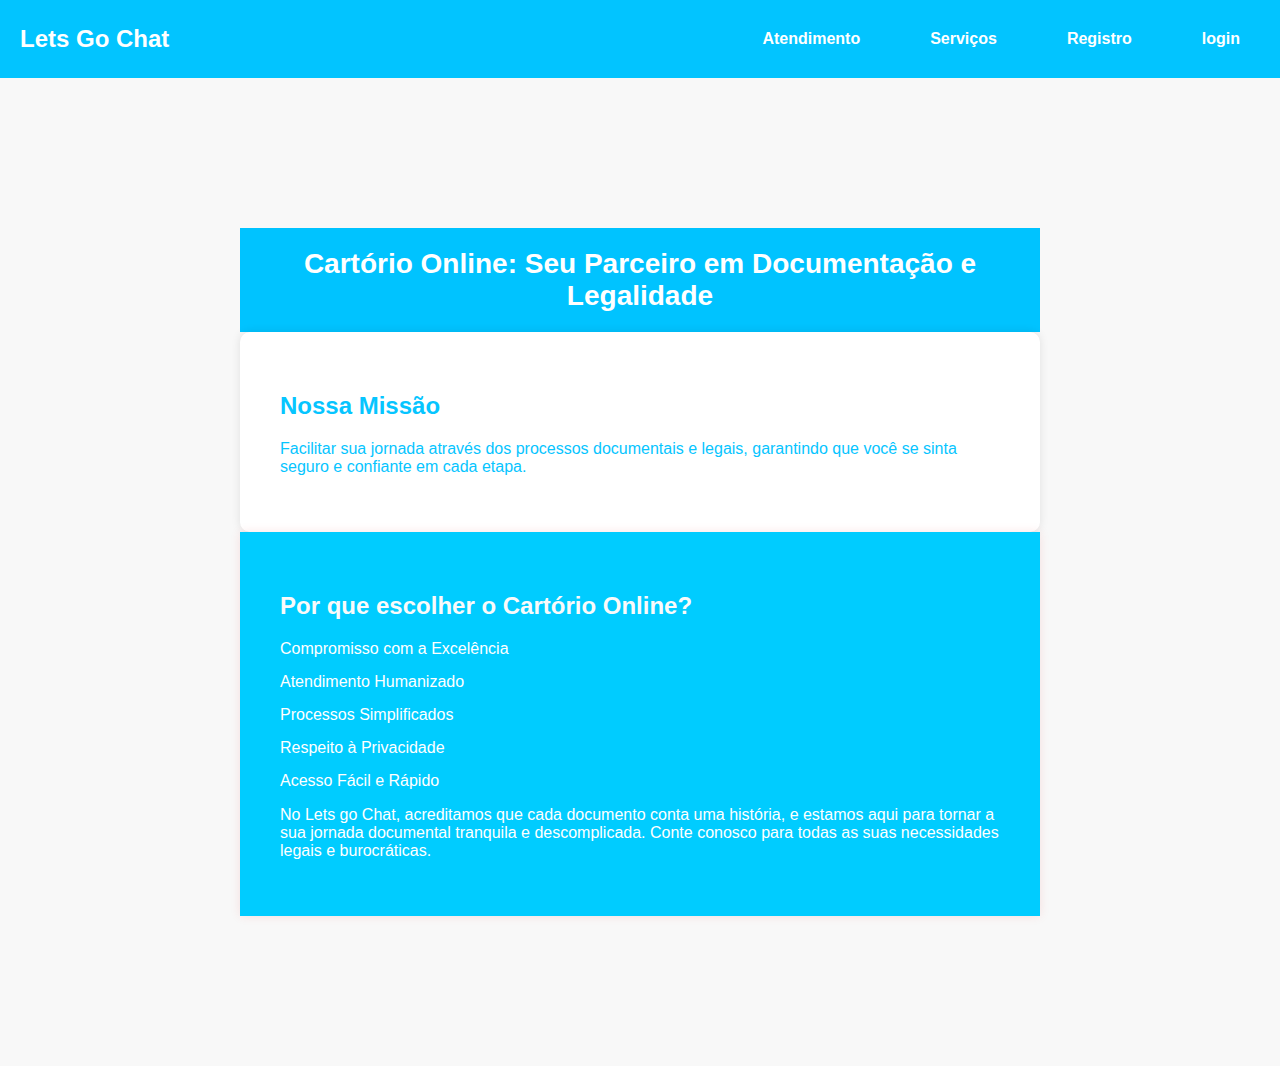
<file: projetoGeral/links/index.html>
<!DOCTYPE html>
<html lang="pt_BR">

<head>
  <meta charset="UTF-8">
  <meta http-equiv="X-UA-Compatible" content="IE=edge">
  <meta name="viewport" content="width=device-width, initial-scale=1.0">
  <title>Lets go chat</title>
  <link rel="stylesheet" href="./css/style.css">

</head>

<body>
  <div class="box1">
    
  </div>
  <div class="box1"></div>
 
    <div class="inicio">
      <nav>
         
            <header>
              <h1>Lets Go Chat</h1>
              <nav>
                  <ul>
                      
                      <li><a href="./Atendimento.html" class="link">Atendimento</a></li>
                      <li><a href="./servico.html" class="link">Serviços</a></li>
                      <li><a href="./registro.html" class="link">Registro</a></li>
                      <li><a href="./login.html" class="link">login</a></li>
                  </ul>
              </nav>
                 </header>
          
      </nav>
    </div>

    <div class="container">

      <div class="header">
          <h1>Cartório Online: Seu Parceiro em Documentação e Legalidade</h1>
      </div>

      <div class="section mission">
          <h2>Nossa Missão</h2>
          <p>Facilitar sua jornada através dos processos documentais e legais, garantindo que você se sinta seguro e confiante em cada etapa.</p>
      </div>

      <div class="section why-choose">
          <h2>Por que escolher o Cartório Online?</h2>
          <ul class="features-list">
              <li>Compromisso com a Excelência</li>
              <li>Atendimento Humanizado</li>
              <li>Processos Simplificados</li>
              <li>Respeito à Privacidade</li>
              <li>Acesso Fácil e Rápido</li>
          </ul>
          <p>No Lets go Chat, acreditamos que cada documento conta uma história, e estamos aqui para tornar a sua jornada documental tranquila e descomplicada. Conte conosco para todas as suas necessidades legais e burocráticas.</p>
      </div>

  </div>





  <div style="text-align: center;">
    
  









 



</body>

</html>
</file>
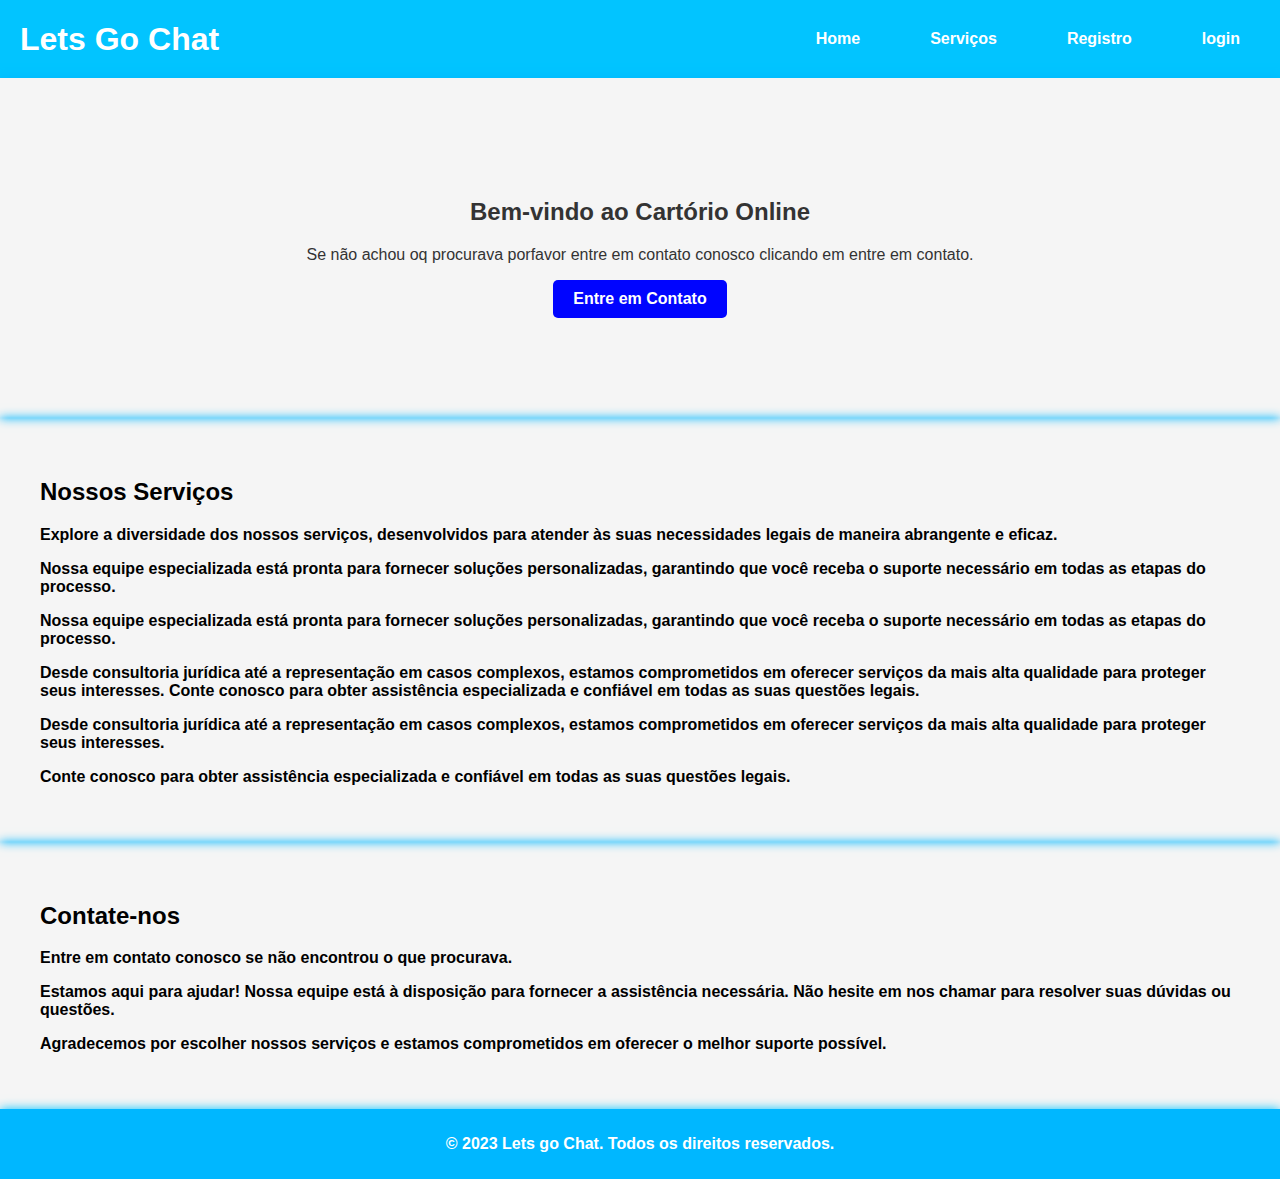
<file: projetoGeral/links/Atendimento.html>
<!DOCTYPE html>
<html lang="pt_BR">
<head>
    <meta charset="UTF-8">
    <meta http-equiv="X-UA-Compatible" content="IE=edge">
    <meta name="viewport" content="width=device-width, initial-scale=1.0">
    <title>Atendimento</title>
</head>
<body>
    
    <!DOCTYPE html>
    <html lang="en">
    <head>
        <meta charset="UTF-8">
        <meta name="viewport" content="width=device-width, initial-scale=1.0">
        <link rel="stylesheet" href="./css/ff.css">

        <title>Cartório Online</title>
    </head>
    <body>
    
        <header>
            <h1>Lets Go Chat</h1>
            <nav>
                <ul>
                    <li><a href="./index.html" class="link">Home</a></li>
                    <li><a href="./servico.html" class="link">Serviços</a></li>
                    <li><a href="./registro.html" class="link">Registro</a></li>
                      <li><a href="./login.html" class="link">login</a></li>
                </ul>
            </nav>
        </header>
    
        <section id="home">
            <div class="hero">
                <h2>Bem-vindo ao Cartório Online</h2>
                <p>Se não achou oq procurava porfavor entre em contato conosco clicando em entre em contato.</p>
                <a href="./contato.html" class="cta-button">Entre em Contato</a>
            </div>
        </section>
    
        <section id="services">
            <h2>Nossos Serviços</h2>
            <strong>
            <p>
                Explore a diversidade dos nossos serviços, desenvolvidos para atender às suas necessidades legais de maneira abrangente e eficaz.<p>
                     Nossa equipe especializada está pronta para fornecer soluções personalizadas, garantindo que você receba o suporte necessário em todas as etapas do processo.<p>
                     Nossa equipe especializada está pronta para fornecer soluções personalizadas, garantindo que você receba o suporte necessário em todas as etapas do processo.<p> Desde consultoria jurídica até a representação em casos complexos, estamos comprometidos em oferecer serviços da mais alta qualidade para proteger seus interesses. Conte conosco para obter assistência especializada e confiável em todas as suas questões legais.
                        <p> Desde consultoria jurídica até a representação em casos complexos, estamos comprometidos em oferecer serviços da mais alta qualidade para proteger seus interesses.<p> <p> Conte conosco para obter assistência especializada e confiável em todas as suas questões legais.<p> <strong>
                
            </p>
            
        </section>
    
        <section id="contact">
            <h2>Contate-nos</h2>
            <p>
                <P>  Entre em contato conosco se não encontrou o que procurava.</p>
                <P> Estamos aqui para ajudar! Nossa equipe está à disposição para fornecer a assistência necessária. Não hesite em nos chamar para resolver suas dúvidas ou questões.</p>
                <P> Agradecemos por escolher nossos serviços e estamos comprometidos em oferecer o melhor suporte possível.</p>
        
            
        </section>
    
        <footer>
            <p>&copy; 2023 Lets go Chat. Todos os direitos reservados.</p>
        </footer>
    
    </body>
    </html>
    




</body>
</html>
</file>
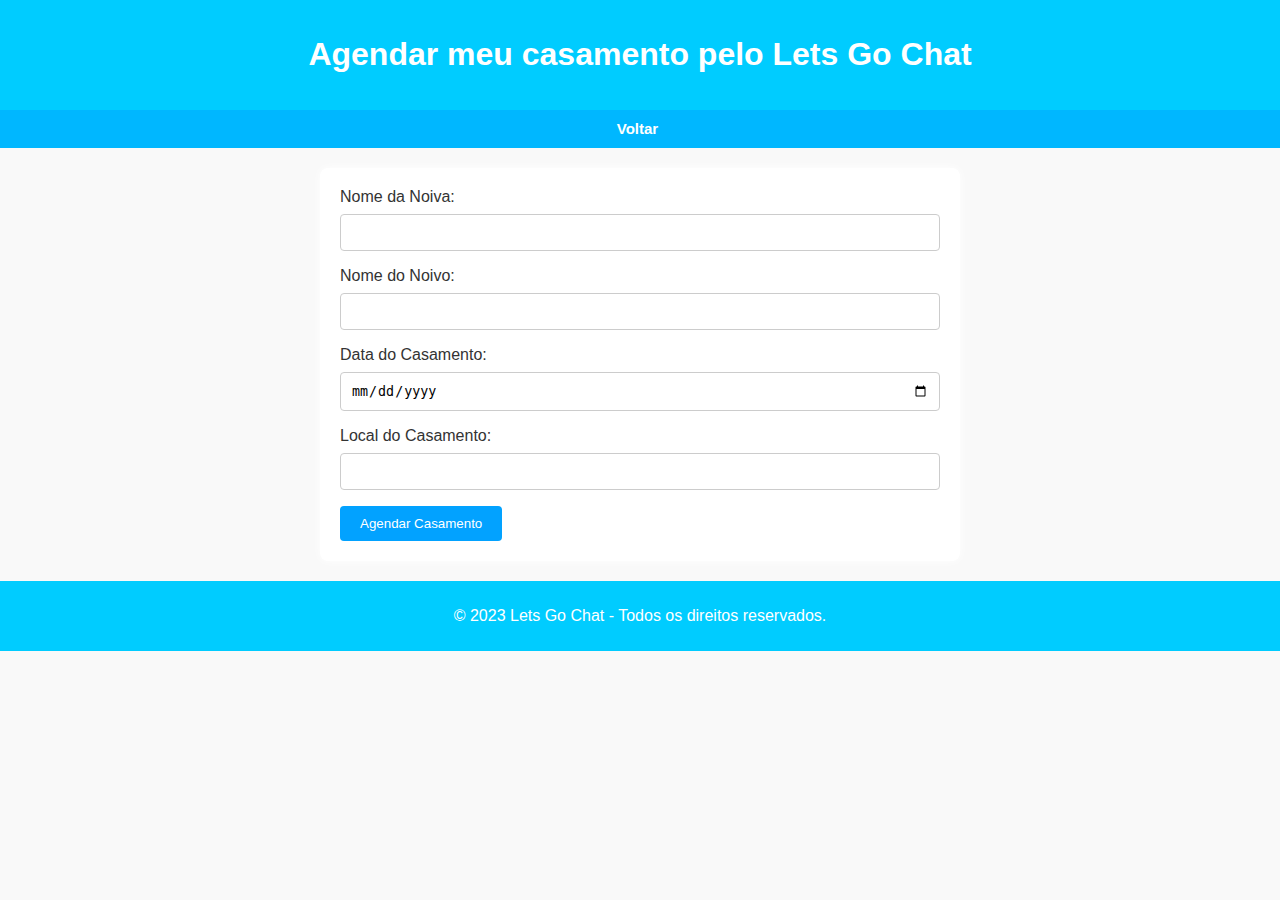
<file: projetoGeral/links/casamento.html>
<!DOCTYPE html>
<html lang="pt-br">
<head>
    <meta charset="UTF-8">
    <meta name="viewport" content="width=device-width, initial-scale=1.0">
    <link rel="stylesheet" href="./css/casar.css">
    <title>Agendamento de Casamento Online</title>
    
        
  
</head>
<body>

    <header>
        <h1>Agendar meu casamento pelo Lets Go Chat</h1>
    </header>
    
    <nav>
       
        <a class="freefire" href="./servico.html">Voltar</a>
    </nav>

    <div id="conteudo">
        <form>
            <label for="nome-noiva">Nome da Noiva:</label>
            <input type="text" id="nome-noiva" name="nome-noiva" required>

            <label for="nome-noivo">Nome do Noivo:</label>
            <input type="text" id="nome-noivo" name="nome-noivo" required>

            <label for="data-casamento">Data do Casamento:</label>
            <input type="date" id="data-casamento" name="data-casamento" required>

            <label for="local-casamento">Local do Casamento:</label>
            <input type="text" id="local-casamento" name="local-casamento" required>

            <button type="submit">Agendar Casamento</button>
        </form>
    </div>

    <footer>
        <p>&copy; 2023 Lets Go Chat - Todos os direitos reservados.</p>
    </footer>

</body>
</html>
</file>
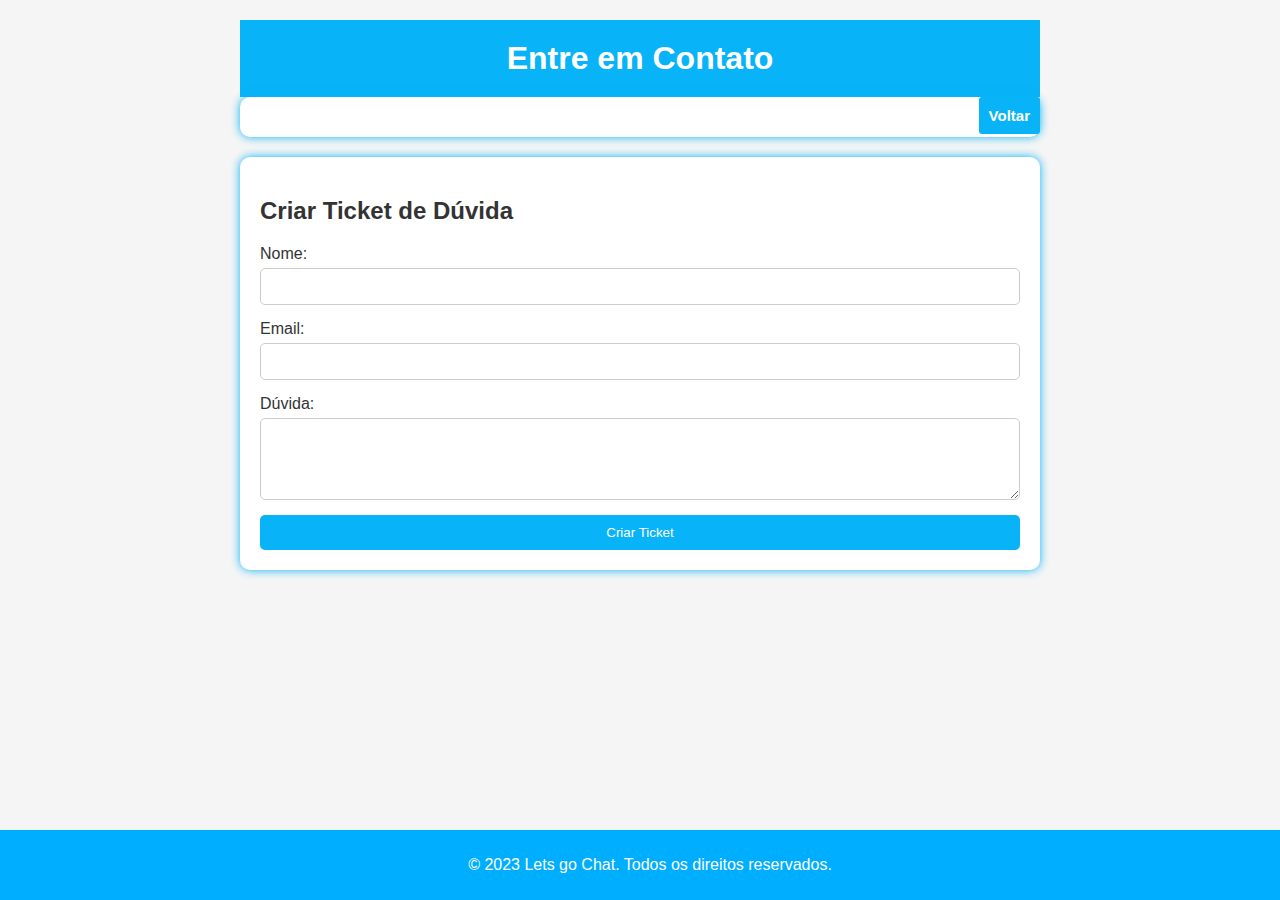
<file: projetoGeral/links/contato.html>
<!DOCTYPE html>
<html lang="en">
<head>
    <meta charset="UTF-8">
    <meta name="viewport" content="width=device-width, initial-scale=1.0">
   <link rel="stylesheet" href="./css/styles.css">
    <title>Contato e Suporte</title>
</head>
<body>

    <div class="container">

        <header>
            <h1>Entre em Contato</h1>
        </header>
        <a class="freefire" href="./Atendimento.html">Voltar</a>
        <section class="contact-form">
         





            </form>
        </section>

        <section class="ticket-form">
            <h2>Criar Ticket de Dúvida</h2>
            <form action="#" method="post">
                <label for="ticket-name">Nome:</label>
                <input type="text" id="ticket-name" name="ticket-name" required>

                <label for="ticket-email">Email:</label>
                <input type="email" id="ticket-email" name="ticket-email" required>

                <label for="ticket-message">Dúvida:</label>
                <textarea id="ticket-message" name="ticket-message" rows="4" required></textarea>

                <button type="submit">Criar Ticket</button>
            </form>
        </section>

    </div>

    <footer>
        <p>&copy; 2023 Lets go Chat. Todos os direitos reservados.</p>
    </footer>

</body>
</html>
</file>
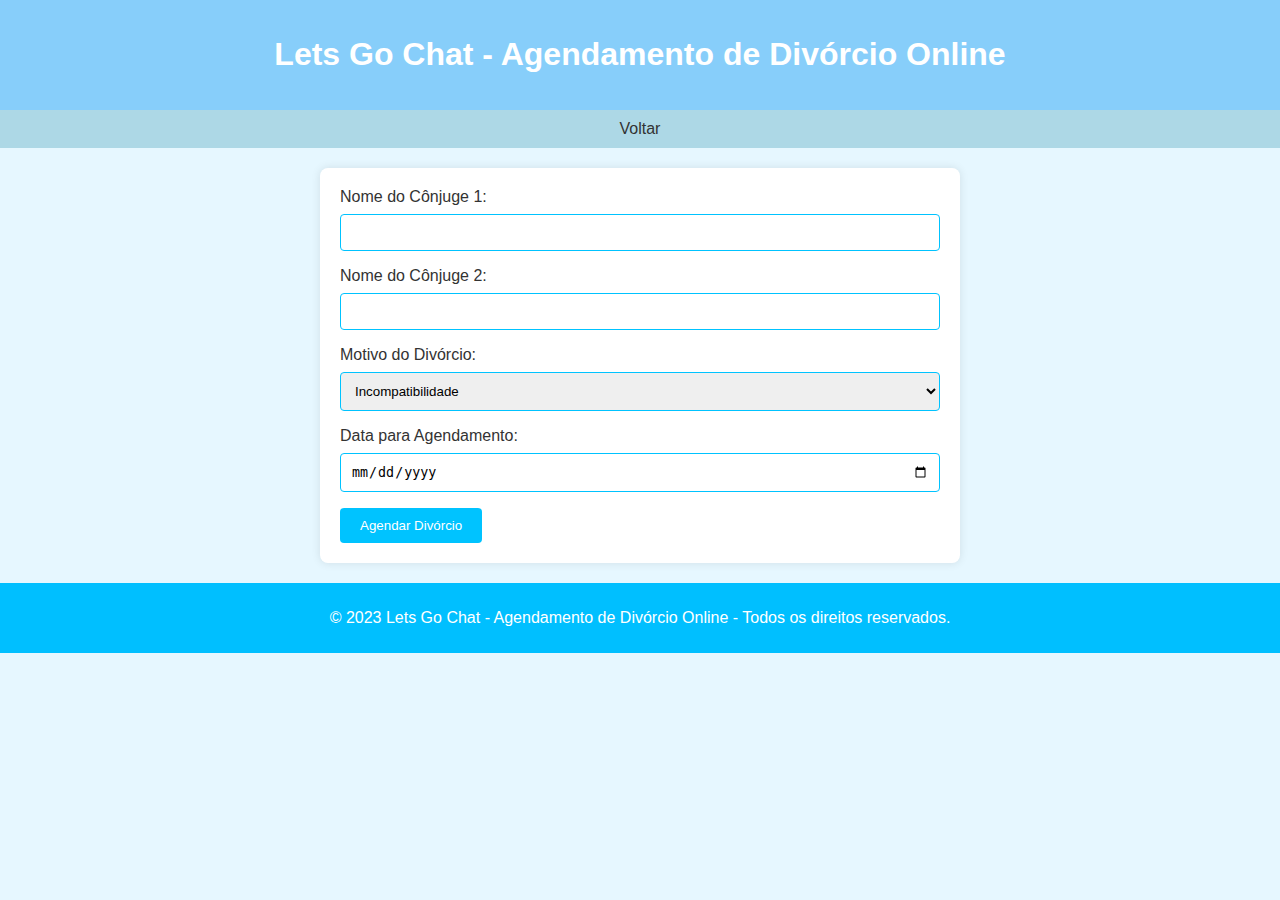
<file: projetoGeral/links/divorcio.html>
<!DOCTYPE html>
<html lang="pt-br">
<head>
    <meta charset="UTF-8">
    <meta name="viewport" content="width=device-width, initial-scale=1.0">
    <link rel="stylesheet" href="./css/divorcio.css">
    <title>Lets Go Chat - Agendamento de Divórcio Online</title>
  
 
</head>
<body>

    <header>
        <h1>Lets Go Chat - Agendamento de Divórcio Online</h1>
    </header>

    <nav>
        <a class="freefire" href="./index.html">Voltar</a>
    </nav>

    <div id="conteudo">
        <form>
            <label for="nome-conjuge-1">Nome do Cônjuge 1:</label>
            <input type="text" id="nome-conjuge-1" name="nome-conjuge-1" required>

            <label for="nome-conjuge-2">Nome do Cônjuge 2:</label>
            <input type="text" id="nome-conjuge-2" name="nome-conjuge-2" required>

            <label for="motivo-divorcio">Motivo do Divórcio:</label>
            <select id="motivo-divorcio" name="motivo-divorcio" required>
                <option value="incompatibilidade">Incompatibilidade</option>
                <option value="abandono">Abandono</option>
                <option value="adultério">Adultério</option>
                <!-- Adicione mais opções conforme necessário -->
            </select>

            <label for="data-agendamento">Data para Agendamento:</label>
            <input type="date" id="data-agendamento" name="data-agendamento" required>

            <button type="submit">Agendar Divórcio</button>
        </form>
    </div>

    <footer>
        <p>&copy; 2023 Lets Go Chat - Agendamento de Divórcio Online - Todos os direitos reservados.</p>
    </footer>

</body>
</html>
</file>
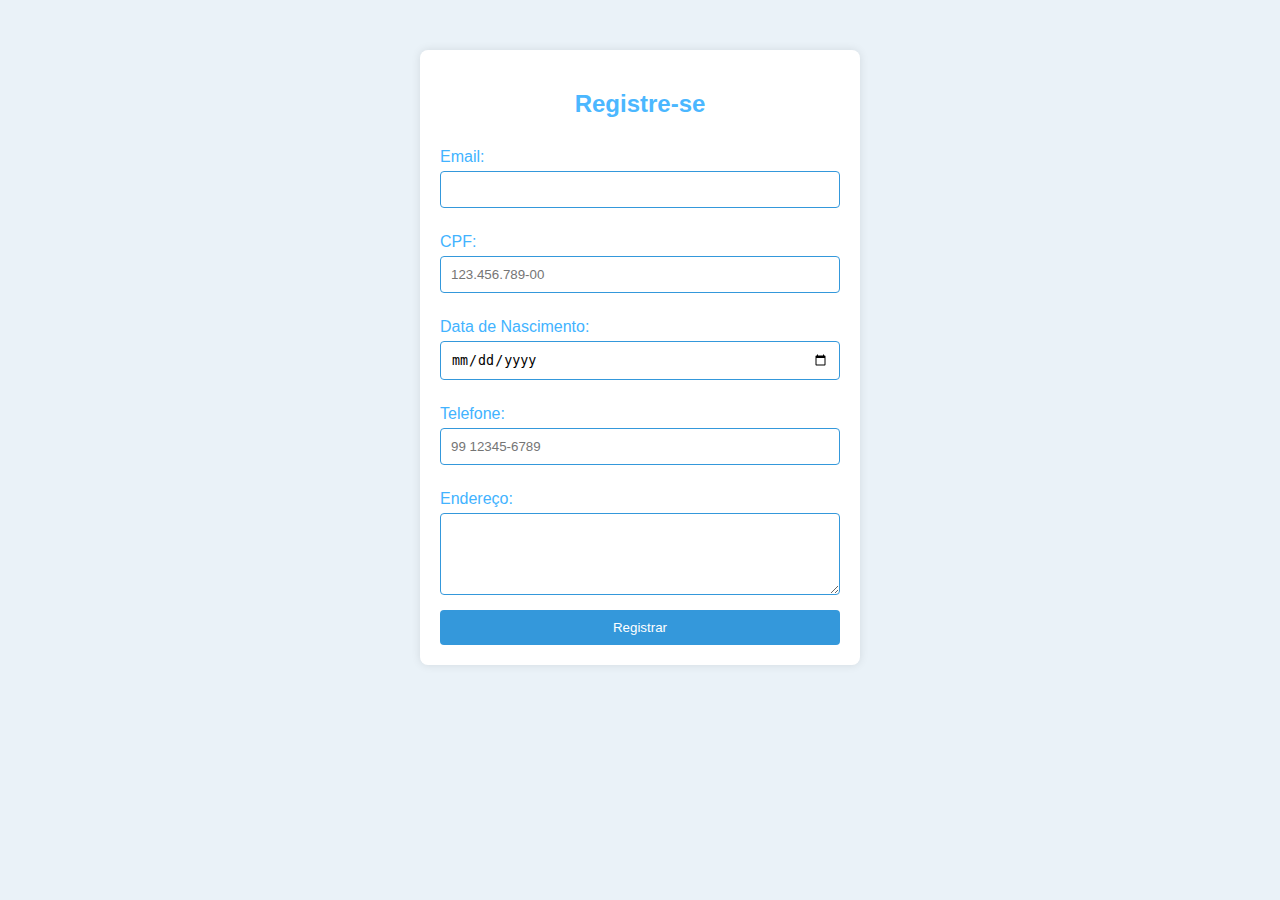
<file: projetoGeral/links/registro.html>
<!DOCTYPE html>
<html lang="pt-br">
<head>
    <meta charset="UTF-8">
    <meta name="viewport" content="width=device-width, initial-scale=1.0">
    <title>Registro</title>
    <link rel="stylesheet" href="./css/registro.css">
</head>
<body>

    <div class="container">
        <form id="registro-form">
            <h2>Registre-se</h2>

            <label for="email">Email:</label>
            <input type="email" id="email" name="email" required>

            <label for="cpf">CPF:</label>
            <input type="text" id="cpf" name="cpf" pattern="\d{3}\.\d{3}\.\d{3}-\d{2}" placeholder="123.456.789-00" required>

            <label for="data-nascimento">Data de Nascimento:</label>
            <input type="date" id="data-nascimento" name="data-nascimento" required>

            <label for="telefone">Telefone:</label>
            <input type="tel" id="telefone" name="telefone" pattern="\d{2}\s\d{4,5}-\d{4}" placeholder="99 12345-6789" required>

            <label for="endereco">Endereço:</label>
            <textarea id="endereco" name="endereco" rows="4" required></textarea>

            <button type="submit">Registrar</button>
        </form>
    </div>

</body>
</html>
</file>
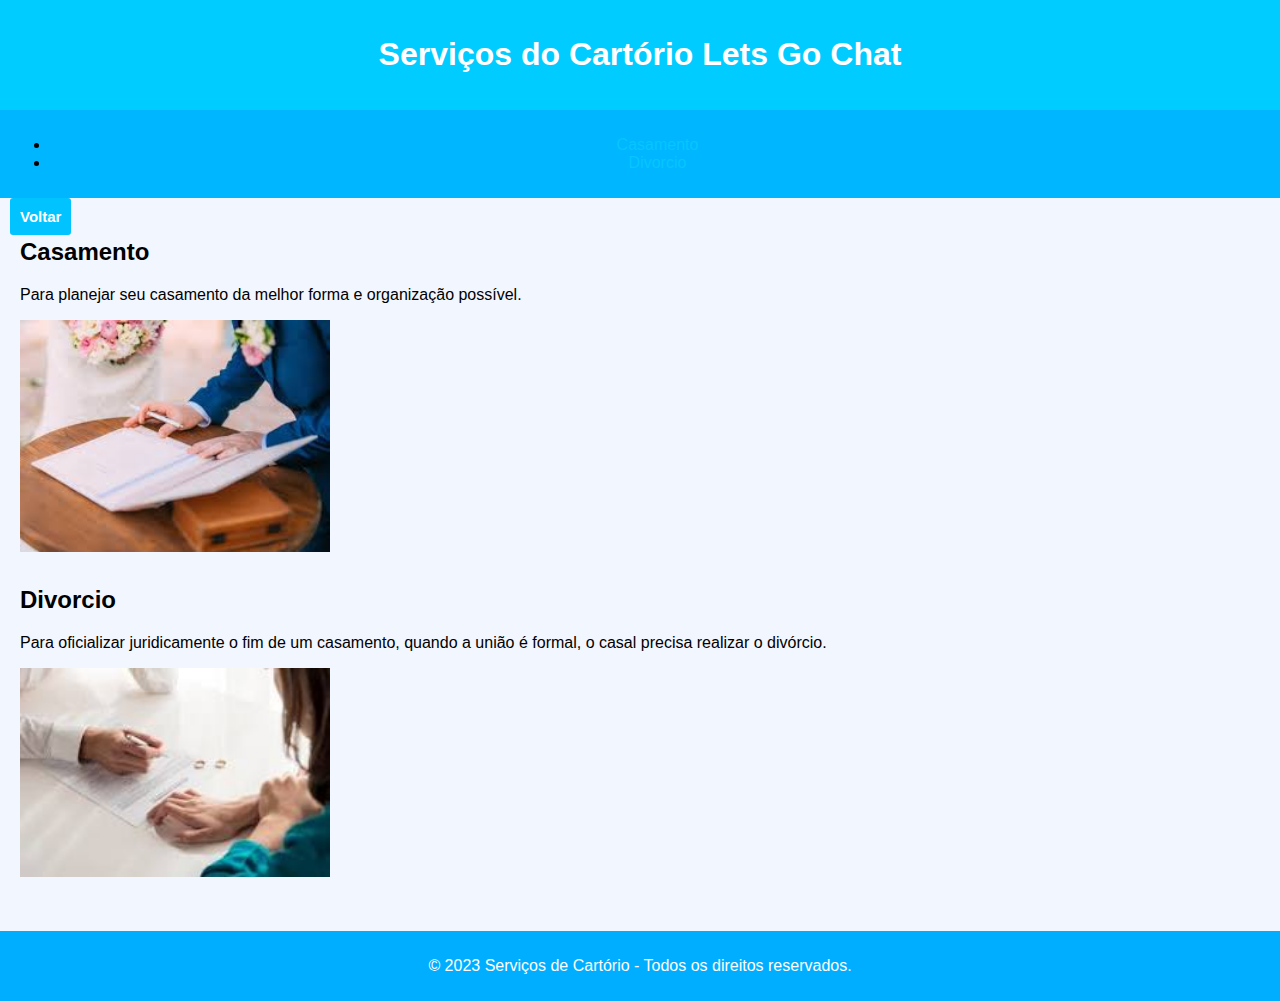
<file: projetoGeral/links/servico.html>
<!DOCTYPE html>
<html lang="pt-br">
<head>
    <meta charset="UTF-8">
    <meta name="viewport" content="width=device-width, initial-scale=1.0">
    <link rel="stylesheet" href="./css/serv.css">
    <title>Serviços de Cartório</title>
    
</head>
<body>

    <header>
        <h1>Serviços do Cartório Lets Go Chat</h1>
    </header>

   <nav>
                <ul>
                    <li><a href="./casamento.html" class="link">Casamento</a></li>
                    <li><a href="./divorcio.html" class="link">Divorcio</a></li>
                 
                </ul>
            </nav>
    <a class="freefire" href="./index.html">Voltar</a>
    <div id="conteudo">
        <div class="servico" id="servico1">
            <h2>Casamento</h2>
            <p>Para planejar seu casamento da melhor forma e organização possível.</p>
            <img src="./img/casamento.jfif" alt="Imagem Serviço 1" style="width: 25%;">
        </div>

        <div class="servico" id="servico2">
            <h2>Divorcio</h2>
            <p>Para oficializar juridicamente o fim de um casamento, quando a união é formal, o casal precisa realizar o divórcio.</p>
            <img src="./img/divorcio.jfif" alt="Imagem Serviço 2" style="width: 25%;">
        </div>

       
    </div>

    <footer>
        <p>&copy; 2023 Serviços de Cartório - Todos os direitos reservados.</p>
    </footer>

</body>
</html>
</file>
<file: projetoGeral/links/css/style.css>
body {
    background-color: #f8f8f8;
    margin: 0;
    padding: 0;
    font-family: 'Arial', sans-serif;
}

header {
    background-color: rgb(2, 196, 255);
    color: #fff;
    padding: 20px;
    display: flex;
    justify-content: space-between;
    align-items: center;
}

header h1 {
    margin: 0;
}

.free{
    align-items: flex-end;
}

.inicio h1 {
    margin: 0;
    font-size: 24px;
}

.nav-links {
    list-style: none;
    margin: 0;
    padding: 0;
}

.nav-links li {
    display: inline-block;
    margin-left: 20px;
}

.nav-links a {
    text-decoration: none;
    color: #fff;
    font-weight: bold;
    font-size: 16px;
    transition: color 0.3s;
}

.nav-links a:hover {
    color: #e60a0a;
}

.sobre {
    background-color: #eaeaea;
    color: #333;
    text-align: center;
    padding: 40px;
}

.text {
    text-align: left;
}

.link {
    color: #fff;
    padding: 10px 20px;
    border-radius: 25px;
    transition: background-color 0.9s;
    float: right;
        margin-left: 10px;
        
}

.link:hover {
    background-color: #ffffff;
}
nav ul {
    list-style: none;
    margin: 0;
    padding: 0;
    display: flex;
}

nav li {
    margin-left: 20px;
}

nav a {
    text-decoration: none;
    color: #fff;
    font-weight: bold;
    font-size: 16px;
    transition: color 0.3s;
}


body {
    font-family: 'Arial', sans-serif;
    margin: 0;
    padding: 0;
    background-color: #f8f8f8;
    color: rgb(6, 197, 255);
}

.container {
    max-width: 800px;
    margin: 0 auto;
    padding: 150px;
}

.header {
    background-color: rgb(0, 195, 255);
    color: #fff;
    padding: 20px;
    text-align: center;
}

.header h1 {
    margin: 0;
    font-size: 28px;
}

.section {
    padding: 20px 0;
}

.features-list {
    list-style: none;
    padding: 0;
}

.features-list li {
    margin-bottom: 15px;
}

.mission {
    background-color: #fff;
    padding: 40px;
    border-radius: 10px;
    box-shadow: 0 0 10px rgba(0, 0, 0, 0.1);
}

.why-choose {
    background-color: rgb(0, 204, 255);
    color: #fff;
    padding: 40px;
    border-style: 10px;
    box-shadow: 0 0 10px rgba(221, 19, 19, 0.1);
}

.why-choose h2 {
    color: #fafafa;
}

.footer {
    background-color: rgb(255, 255, 255);
    color: #fff;
    text-align: center;
    padding: 10px;
}
</file>
<file: projetoGeral/links/css/ff.css>
body {
    font-family: 'Arial', sans-serif;
    margin: 0;
    padding: 0;
    background-color: #f5f5f5;
}

header {
    background-color: rgb(2, 196, 255);
    color: #fff;
    padding: 20px;
    display: flex;
    justify-content: space-between;
    align-items: center;
}

header h1 {
    margin: 0;
}

nav ul {
    list-style: none;
    margin: 0;
    padding: 0;
    display: flex;
}

nav li {
    margin-left: 20px;
}

nav a {
    text-decoration: none;
    color: #fff;
    font-weight: bold;
    font-size: 16px;
    transition: color 0.3s;
}


.hero {
    text-align: center;
    padding: 60px;
    color: #333;
}

.cta-button {
    display: inline-block;
    background-color: #0004ff;
    color: #fff;
    padding: 10px 20px;
    text-decoration: none;
    border-radius: 5px;
    font-weight: bold;
    transition: background-color 0.3s;
}

.cta-button:hover {
    background-color: #333;
}

section {
    padding: 40px;
   
    box-shadow:0 0  10px rgb(0, 183, 255);
}



footer {
    background-color: rgb(0, 183, 255);
    color: #fff;
    text-align: center;
    padding: 10px;
    box-shadow: 0 0 10px rgb(0, 195, 255);
}
.link {
    color: #fff;
    padding: 10px 20px;
    border-radius: 25px;
    transition: background-color 0.9s;
    float: right;
        margin-left: 10px;
        
}

.link:hover {
    background-color: #ffffff;
}
</file>
<file: projetoGeral/links/css/casar.css>
body {
    font-family: Arial, sans-serif;
    margin: 0;
    padding: 0;
    background-color: #f9f9f9;
    color: #333;
}

header {
    background-color: #00ccff; /* Verde */
    color: #fff;
    padding: 15px;
    text-align: center;
}

nav {
    background-color: rgb(0, 183, 255);
    padding: 10px;
    text-align: center;
}

nav a {
    color: #fff;
    text-decoration: none;
    margin: 0 15px;
}

#conteudo {
    padding: 20px;
}

form {
    max-width: 600px;
    margin: 0 auto;
    background-color: #fff;
    padding: 20px;
    border-radius: 8px;
    box-shadow: 0 0 10px rgb(255, 255, 255);
}

label {
    display: block;
    margin-bottom: 8px;
}

input, select {
    width: 100%;
    padding: 10px;
    margin-bottom: 16px;
    border: 1px solid #ccc;
    border-radius: 4px;
    box-sizing: border-box;
}

button {
    background-color: #02a2ff; 
    color: rgb(255, 255, 255);
    padding: 10px 20px;
    border: none;
    border-radius: 4px;
    cursor: pointer;
}

footer {
    background-color: rgb(0, 204, 255);
    color: #fff;
    padding: 10px;
    text-align: center;
}
.freefire{

    color: rgb(0, 0, 0);
    padding: 10px 20px;
    border-radius: 25px;
    transition: background-color 0.9s;
    float: center;
        margin-left: 10px;
        text-decoration: none;
        color: rgb(8, 8, 8);
        font-weight: bold;
        font-size: 15px;
        transition: color 0.3s;
        background-color:rgb(0, 183, 255);
        color: #fff;
        padding: 10px;
        border: none;
        border-radius: 3px;
        cursor: pointer;
    }

    .freefire:hover {
        background-color: rgb(8, 121, 242);
    }
</file>
<file: projetoGeral/links/css/styles.css>
body {
    font-family: 'Arial', sans-serif;
    margin: 0;
    padding: 0;
    background-color: #f5f5f5;
    color: #333;
}

.container {
    max-width: 800px;
    margin: 0 auto;
    padding: 20px;
}

header {
    background-color: rgb(8, 179, 247);
    color: #fff;
    padding: 20px;
    text-align: center;
}

header h1 {
    margin: 0;
}

section {
    background-color: #fff;
    padding: 20px;
    margin-bottom: 20px;
    border-radius: 10px;
    box-shadow: 0 0 10px rgba(8, 179, 247);
}

h2 {
    color: #333;
}

form {
    display: flex;
    flex-direction: column;
}

label {
    margin-bottom: 5px;
}

input,
textarea {
    padding: 10px;
    margin-bottom: 15px;
    border: 1px solid #ccc;
    border-radius: 5px;
}

button {
    background-color:rgba(8, 179, 247);
    color: #fff;
    padding: 10px;
    border: none;
    border-radius: 5px;
    cursor: pointer;
}

button:hover {
    background-color: rgb(8, 121, 242);
}

footer {
    background-color: rgb(0, 174, 255);
    color: #fff;
    text-align: center;
    padding: 10px;
    position: fixed;
    bottom: 0;
    width: 100%;
}
.freefire{

    color: rgb(0, 0, 0);
    padding: 10px 20px;
    border-radius: 25px;
    transition: background-color 0.9s;
    float: right;
        margin-left: 10px;
        text-decoration: none;
        color: rgb(8, 8, 8);
        font-weight: bold;
        font-size: 15px;
        transition: color 0.3s;
        background-color:rgba(8, 179, 247);
        color: #fff;
        padding: 10px;
        border: none;
        border-radius: 3px;
        cursor: pointer;
    }

    .freefire:hover {
        background-color: rgb(8, 121, 242);
    }
</file>
<file: projetoGeral/links/css/divorcio.css>
body {
            font-family: Arial, sans-serif;
            margin: 0;
            padding: 0;
            background-color: #e6f7ff; /* Azul claro */
            color: #333;
        }

        header {
            background-color: #87CEFA; /* Azul claro mais intenso */
            color: #fff;
            padding: 15px;
            text-align: center;
        }

        nav {
            background-color: #add8e6; /* Azul claro */
            padding: 10px;
            text-align: center;
        }

        nav a {
            color: #333;
            text-decoration: none;
            margin: 0 15px;
        }

        #conteudo {
            padding: 20px;
        }

        form {
            max-width: 600px;
            margin: 0 auto;
            background-color: #fff;
            padding: 20px;
            border-radius: 8px;
            box-shadow: 0 0 10px rgba(0, 0, 0, 0.1);
        }

        label {
            display: block;
            margin-bottom: 8px;
        }

        input, select {
            width: 100%;
            padding: 10px;
            margin-bottom: 16px;
            border: 1px solid rgb(0, 195, 255);
            border-radius: 4px;
            box-sizing: border-box;
        }

        button {
            background-color: #00c3ff; 
            color: #fff;
            padding: 10px 20px;
            border: none;
            border-radius: 4px;
            cursor: pointer;
        }

        footer {
            background-color: #00bfff; 
            color: #fff;
            padding: 10px;
            text-align: center;
        }
</file>
<file: projetoGeral/links/css/registro.css>
body {
    font-family: 'Arial', sans-serif;
    margin: 0;
    padding: 0;
    background-color: #eaf2f8; 
}

.container {
    max-width: 400px;
    margin: 50px auto;
    background-color: #ffffff;
    padding: 20px;
    border-radius: 8px;
    box-shadow: 0 0 10px rgba(0, 0, 0, 0.1);
}

form {
    display: flex;
    flex-direction: column;
}

h2 {
    color: #4bb7ff; 
    text-align: center;
}

label {
    margin-top: 10px;
    color: #42b3ff; 
}

input, textarea {
    padding: 10px;
    margin: 5px 0 15px 0;
    border: 1px solid #3498db; 
    border-radius: 4px;
}

button {
    background-color: #3498db; 
    color: #fff;
    padding: 10px;
    border: none;
    border-radius: 4px;
    cursor: pointer;
}

button:hover {
    background-color: #2980b9; 
}
</file>
<file: projetoGeral/links/css/serv.css>
body {
            font-family: Arial, sans-serif;
            margin: 0;
            padding: 0;
            background-color: #f2f6ff; 
        }

        header {
            background-color: #00ccff;
            color: #fff;
            padding: 15px;
            text-align: center;
        }

        nav {
            background-color: #00b7ff; 
            padding: 10px;
            text-align: center;
        }

        nav a {
            color: #fff;
            text-decoration: none;
            margin: 0 15px;
        }

        #conteudo {
            padding: 20px;
        }

        .servico {
            margin-bottom: 30px;
        }

        footer {
            background-color: rgb(0, 174, 255); 
            color: #ffffff; 
            padding: 10px;
            text-align: center;
        }
        .freefire{

            color: rgb(0, 0, 0);
            padding: 10px 20px;
            border-radius: 25px;
            transition: background-color 0.9s;
            float: left;
                margin-left: 10px;
                text-decoration: none;
                color: rgb(8, 8, 8);
                font-weight: bold;
                font-size: 15px;
                transition: color 0.3s;
                background-color:#00c3ff; 
                color: rgb(255, 255, 255);
                padding: 10px;
                border: none;
                border-radius: 3px;
                cursor: pointer;
            }
        
            .freefire:hover {
                background-color: rgb(8, 121, 242);
            }
            .link {
                color: rgb(6, 197, 255);
                padding: 10px 20px;
                border-radius: 25px;
                transition: background-color 0.9s;
                float: center;
                    margin-left: 10px;
                    
            }
            
            .link:hover {
                background-color: rgb(6, 197, 255);
            }
</file>
